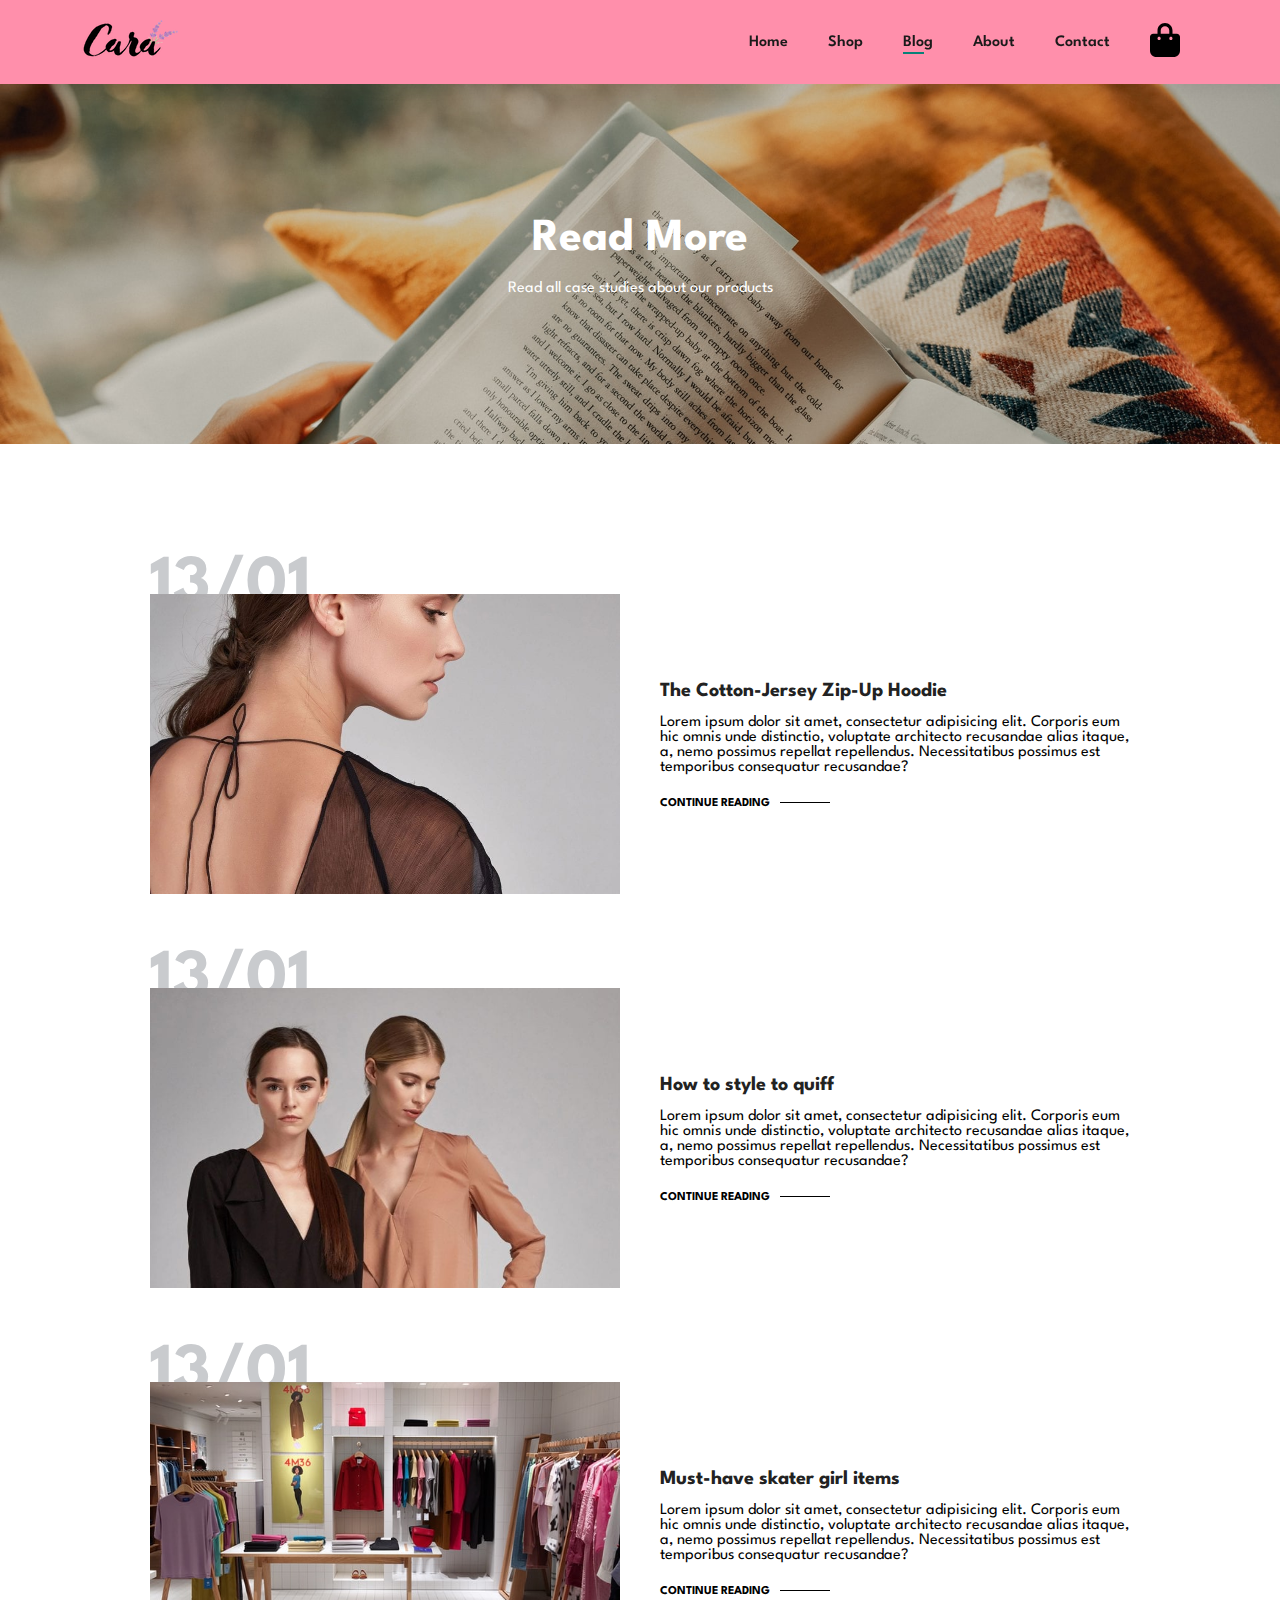
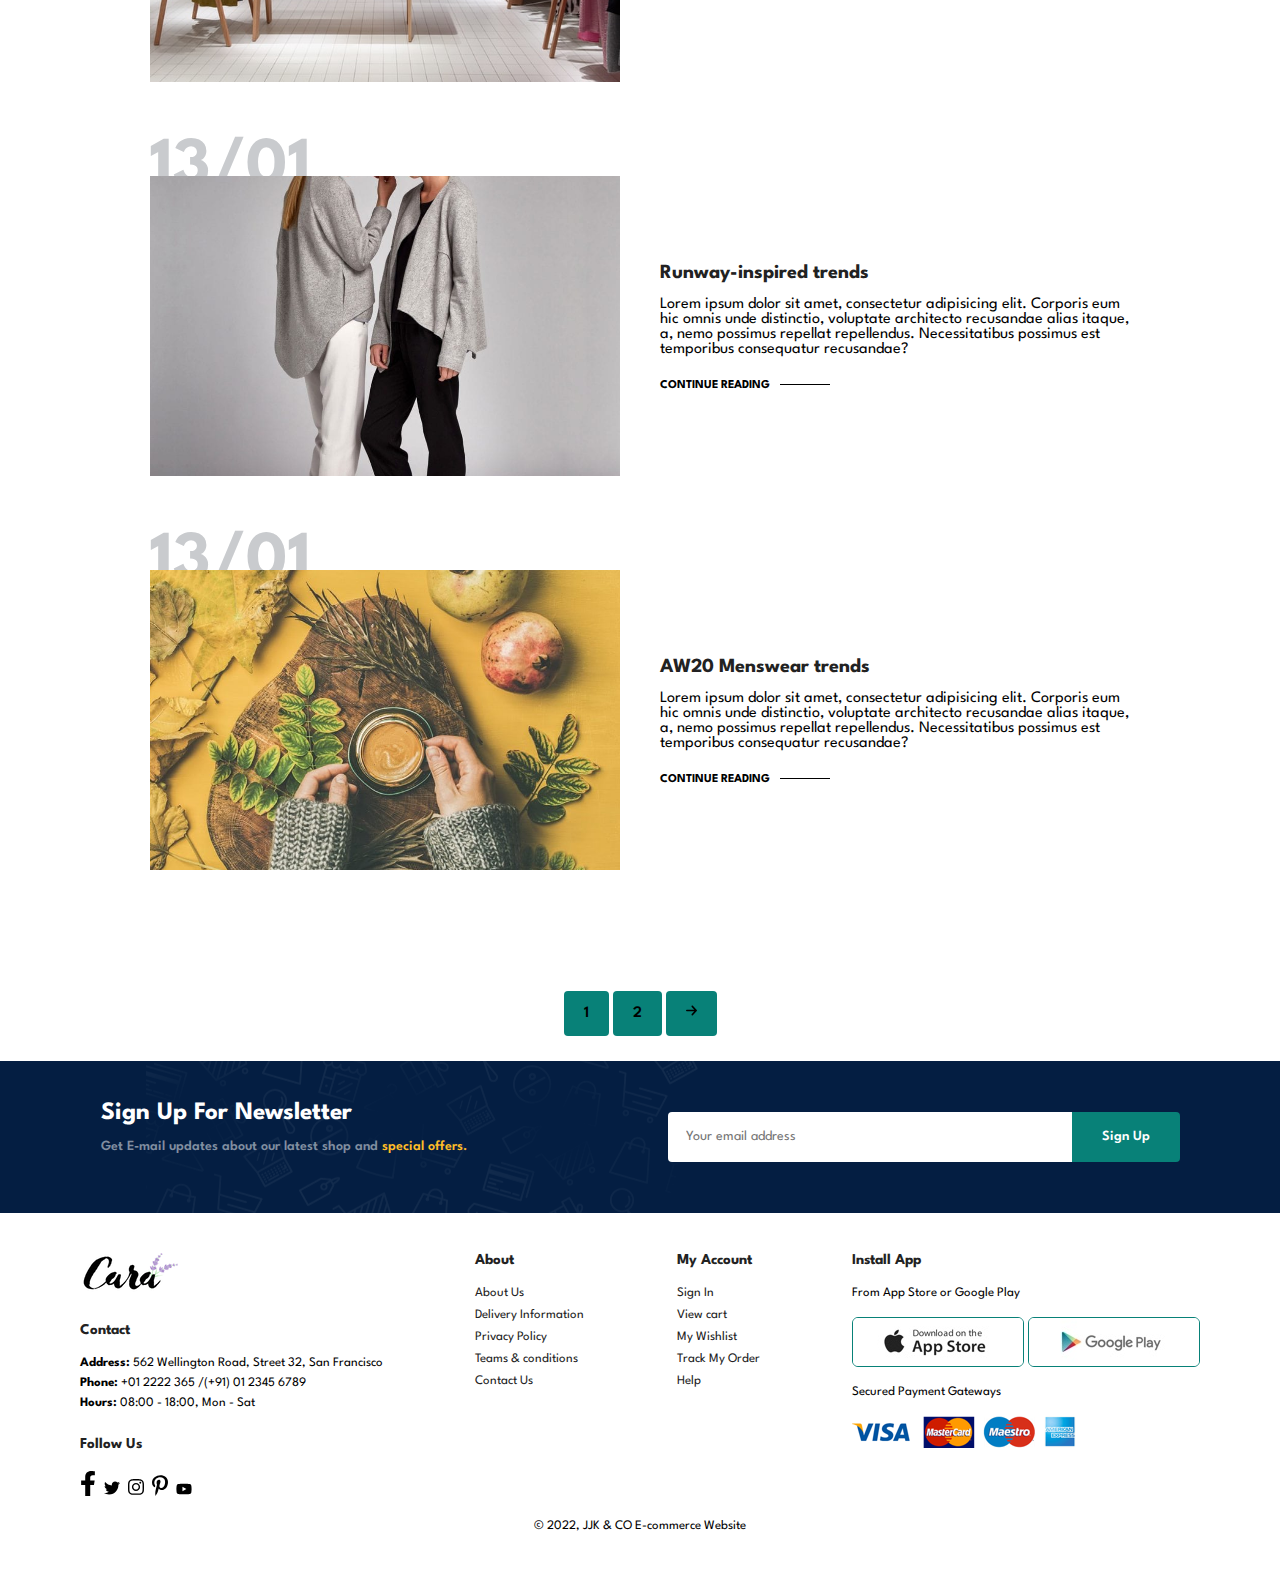
<file: blog.html>
<!DOCTYPE html>
<html lang="en">
  <head>
    <meta charset="UTF-8" />
    <meta http-equiv="X-UA-Compatible" content="IE=edge" />
    <meta name="viewport" content="width=device-width, initial-scale=1.0" />
    <title>Blog</title>
    <link
      rel="stylesheet"
      href="https://use.fontawesome.com/releases/v5.15.4/css/all.css"
    />
    <link rel="stylesheet" href="/style.css" />
    <script src="/app.js" defer></script>
  </head>
  <body>
    <section id="header">
      <a href="/index.html">
        <img class="logo" src="/img/logo.png" alt="" />
      </a>
      <div>
        <ul id="navbar">
          <li><a href="/index.html">Home</a></li>
          <li><a href="/shop.html">Shop</a></li>
          <li><a class="active" href="/blog.html">Blog</a></li>
          <li><a href="/about.html">About</a></li>
          <li><a href="/contact.html">Contact</a></li>
          <li id="lg-bag"
            ><a href="/cart.html">
              <img
                class="paner-icon"
                src="/bag-shopping-solid.svg"
                alt=""
              /> </a
          ></li>
          <a href="#" id="close">
            <img src="/xmark-solid.svg" alt="" />
          </a>
        </ul>
      </div>

      <div id="mobile">
        <a href="/cart.html">
          <img class="paner-icon" src="/bag-shopping-solid.svg" alt=""
        /></a>
        <img id="bar" src="/bars-solid.svg" alt="" />
      </div>
    </section>

    <section id="page-header" class="blog-header">
      <h2>Read More</h2>
      <p>Read all case studies about our products</p>
    </section>

    <section id="blog">
      <div class="blog-box">
        <div class="blog-img">
          <img src="/img/blog/b1.jpg" alt="" />
        </div>
        <div class="blog-details">
          <h4>The Cotton-Jersey Zip-Up Hoodie</h4>
          <p
            >Lorem ipsum dolor sit amet, consectetur adipisicing elit. Corporis
            eum hic omnis unde distinctio, voluptate architecto recusandae alias
            itaque, a, nemo possimus repellat repellendus. Necessitatibus
            possimus est temporibus consequatur recusandae?</p
          >
          <a href="#">CONTINUE READING</a>
        </div>
        <h1>13/01</h1>
      </div>
      <div class="blog-box">
        <div class="blog-img">
          <img src="/img/blog/b2.jpg" alt="" />
        </div>
        <div class="blog-details">
          <h4>How to style to quiff</h4>
          <p
            >Lorem ipsum dolor sit amet, consectetur adipisicing elit. Corporis
            eum hic omnis unde distinctio, voluptate architecto recusandae alias
            itaque, a, nemo possimus repellat repellendus. Necessitatibus
            possimus est temporibus consequatur recusandae?</p
          >
          <a href="#">CONTINUE READING</a>
        </div>
        <h1>13/01</h1>
      </div>
      <div class="blog-box">
        <div class="blog-img">
          <img src="/img/blog/b3.jpg" alt="" />
        </div>
        <div class="blog-details">
          <h4>Must-have skater girl items</h4>
          <p
            >Lorem ipsum dolor sit amet, consectetur adipisicing elit. Corporis
            eum hic omnis unde distinctio, voluptate architecto recusandae alias
            itaque, a, nemo possimus repellat repellendus. Necessitatibus
            possimus est temporibus consequatur recusandae?</p
          >
          <a href="#">CONTINUE READING</a>
        </div>
        <h1>13/01</h1>
      </div>
      <div class="blog-box">
        <div class="blog-img">
          <img src="/img/blog/b4.jpg" alt="" />
        </div>
        <div class="blog-details">
          <h4>Runway-inspired trends</h4>
          <p
            >Lorem ipsum dolor sit amet, consectetur adipisicing elit. Corporis
            eum hic omnis unde distinctio, voluptate architecto recusandae alias
            itaque, a, nemo possimus repellat repellendus. Necessitatibus
            possimus est temporibus consequatur recusandae?</p
          >
          <a href="#">CONTINUE READING</a>
        </div>
        <h1>13/01</h1>
      </div>
      <div class="blog-box">
        <div class="blog-img">
          <img src="/img/blog/b6.jpg" alt="" />
        </div>
        <div class="blog-details">
          <h4>AW20 Menswear trends</h4>
          <p
            >Lorem ipsum dolor sit amet, consectetur adipisicing elit. Corporis
            eum hic omnis unde distinctio, voluptate architecto recusandae alias
            itaque, a, nemo possimus repellat repellendus. Necessitatibus
            possimus est temporibus consequatur recusandae?</p
          >
          <a href="#">CONTINUE READING</a>
        </div>
        <h1>13/01</h1>
      </div>
    </section>

    <section id="pagination" class="section-p1">
      <a href="#">1</a>
      <a href="#">2</a>
      <a href="#"><img class="arrow" src="/arrow-right-solid.svg" alt="" /></a>
    </section>

    <section id="newsletter" class="section-p1 section-m1">
      <div class="newstext">
        <h4>Sign Up For Newsletter</h4>
        <p
          >Get E-mail updates about our latest shop and
          <span>special offers.</span></p
        >
      </div>
      <div class="form">
        <input type="text" placeholder="Your email address" />
        <button class="normal">Sign Up</button>
      </div>
    </section>

    <footer class="section-p1">
      <div class="col">
        <img class="logo" src="/img/logo.png" alt="" />
        <h4>Contact</h4>
        <p
          ><strong>Address:</strong> 562 Wellington Road, Street 32, San
          Francisco</p
        >
        <p><strong>Phone:</strong> +01 2222 365 /(+91) 01 2345 6789</p>
        <p><strong>Hours:</strong> 08:00 - 18:00, Mon - Sat</p>
        <div class="follow">
          <h4>Follow Us</h4>
          <div class="icon">
            <img src="/facebook-f.svg" alt="" />
            <img src="/twitter.svg" alt="" />
            <img src="/instagram.svg" alt="" />
            <img src="/pinterest-p.svg" alt="" />
            <img src="/youtube.svg" alt="" />
          </div>
        </div>
      </div>
      <div class="col">
        <h4>About</h4>
        <a href="#">About Us</a>
        <a href="#">Delivery Information</a>
        <a href="#">Privacy Policy</a>
        <a href="#">Teams & conditions</a>
        <a href="#">Contact Us</a>
      </div>

      <div class="col">
        <h4>My Account</h4>
        <a href="#">Sign In</a>
        <a href="#">View cart</a>
        <a href="#">My Wishlist</a>
        <a href="#">Track My Order</a>
        <a href="#">Help</a>
      </div>

      <div class="col install">
        <h4>Install App</h4>
        <p>From App Store or Google Play</p>
        <div class="row">
          <img src="/img/pay/app.jpg" alt="" />
          <img src="/img/pay/play.jpg" alt="" />
        </div>
        <p>Secured Payment Gateways</p>
        <img src="/img/pay/pay.png" alt="" />
      </div>

      <div class="copyright">
        <p>&copy 2022, JJK & CO E-commerce Website</p>
      </div>
    </footer>
  </body>
</html>
</file>
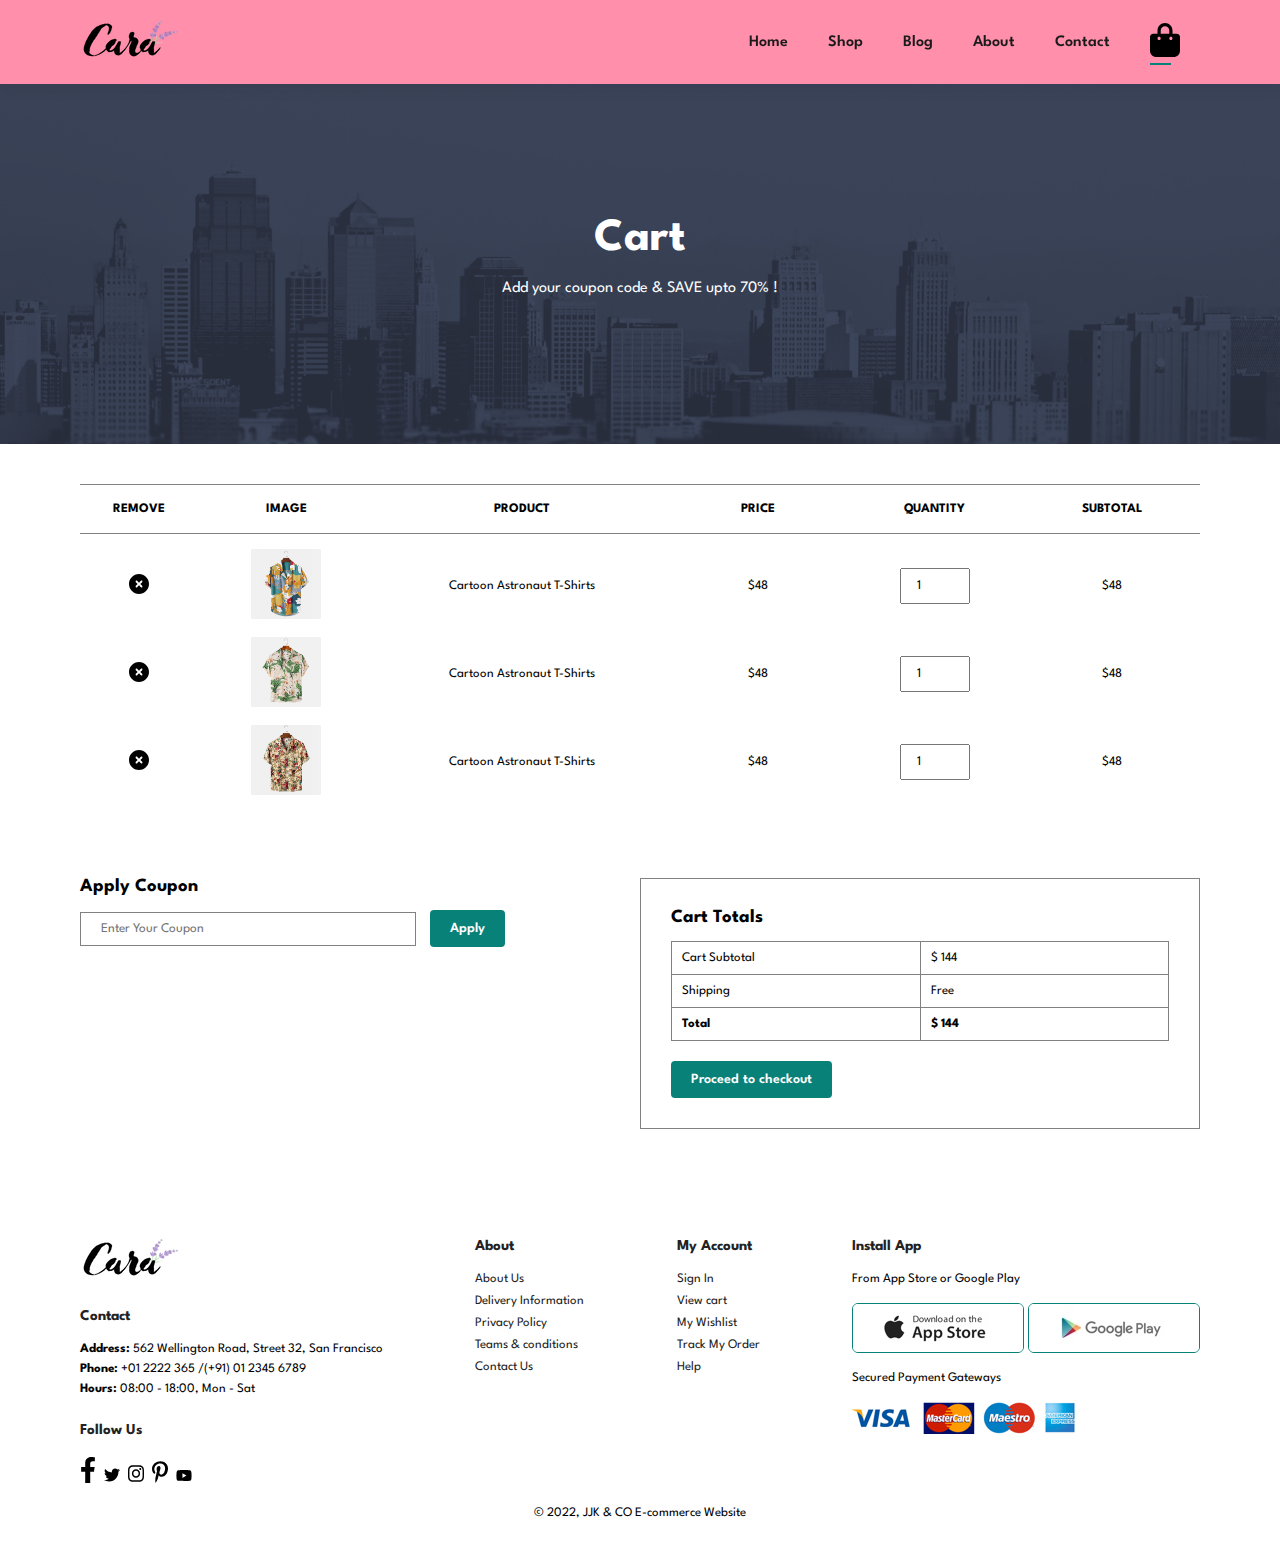
<file: cart.html>
<!DOCTYPE html>
<html lang="en">
  <head>
    <meta charset="UTF-8" />
    <meta http-equiv="X-UA-Compatible" content="IE=edge" />
    <meta name="viewport" content="width=device-width, initial-scale=1.0" />
    <title>Cart</title>
    <link
      rel="stylesheet"
      href="https://use.fontawesome.com/releases/v5.15.4/css/all.css"
    />
    <link rel="stylesheet" href="/style.css" />
    <script src="/app.js" defer></script>
  </head>
  <body>
    <section id="header">
      <a href="/index.html">
        <img class="logo" src="/img/logo.png" alt="" />
      </a>
      <div>
        <ul id="navbar">
          <li><a href="/index.html">Home</a></li>
          <li><a href="/shop.html">Shop</a></li>
          <li><a href="/blog.html">Blog</a></li>
          <li><a href="/about.html">About</a></li>
          <li><a href="/contact.html">Contact</a></li>
          <li id="lg-bag"
            ><a class="active" href="/cart.html">
              <img
                class="paner-icon"
                src="/bag-shopping-solid.svg"
                alt=""
              /> </a
          ></li>
          <a href="#" id="close">
            <img src="/xmark-solid.svg" alt="" />
          </a>
        </ul>
      </div>

      <div id="mobile">
        <a href="/cart.html">
          <img class="paner-icon" src="/bag-shopping-solid.svg" alt=""
        /></a>
        <img id="bar" src="/bars-solid.svg" alt="" />
      </div>
    </section>

    <section id="page-header" class="about-header">
      <h2>Cart</h2>
      <p>Add your coupon code & SAVE upto 70% !</p>
    </section>

    <section id="cart" class="section-p1">
      <table width="100%">
        <thead>
          <tr>
            <td>Remove</td>
            <td>Image</td>
            <td>Product</td>
            <td>Price</td>
            <td>Quantity</td>
            <td>Subtotal</td>
          </tr>
        </thead>
        <tbody>
          <tr>
            <td
              ><a class="delet" href=""
                ><img src="/circle-xmark-solid.svg" alt="" /></a
            ></td>
            <td><img src="/img/products/f1.jpg" alt="" /></td>
            <td>Cartoon Astronaut T-Shirts</td>
            <td>$48</td>
            <td><input type="number" value="1" /></td>
            <td>$48</td>
          </tr>
          <tr>
            <td
              ><a class="delet" href=""
                ><img src="/circle-xmark-solid.svg" alt="" /></a
            ></td>
            <td><img src="/img/products/f2.jpg" alt="" /></td>
            <td>Cartoon Astronaut T-Shirts</td>
            <td>$48</td>
            <td><input type="number" value="1" /></td>
            <td>$48</td>
          </tr>
          <tr>
            <td
              ><a class="delet" href=""
                ><img src="/circle-xmark-solid.svg" alt="" /></a
            ></td>
            <td><img src="/img/products/f3.jpg" alt="" /></td>
            <td>Cartoon Astronaut T-Shirts</td>
            <td>$48</td>
            <td><input type="number" value="1" /></td>
            <td>$48</td>
          </tr>
        </tbody>
      </table>
    </section>

    <section id="cart-add" class="section-p1">
      <div id="coupon">
        <h3>Apply Coupon</h3>
        <div>
          <input type="text" placeholder="Enter Your Coupon" />
          <button class="normal">Apply</button>
        </div>
      </div>

      <div id="subtotal">
        <h3>Cart Totals</h3>
        <table>
          <tr>
            <td>Cart Subtotal</td>
            <td>$ 144</td>
          </tr>
          <tr>
            <td>Shipping</td>
            <td>Free</td>
          </tr>
          <tr>
            <td><strong>Total</strong></td>
            <td><strong>$ 144</strong></td>
          </tr>
        </table>
        <button class="normal">Proceed to checkout</button>
      </div>
    </section>

    <footer class="section-p1">
      <div class="col">
        <img class="logo" src="/img/logo.png" alt="" />
        <h4>Contact</h4>
        <p
          ><strong>Address:</strong> 562 Wellington Road, Street 32, San
          Francisco</p
        >
        <p><strong>Phone:</strong> +01 2222 365 /(+91) 01 2345 6789</p>
        <p><strong>Hours:</strong> 08:00 - 18:00, Mon - Sat</p>
        <div class="follow">
          <h4>Follow Us</h4>
          <div class="icon">
            <img src="/facebook-f.svg" alt="" />
            <img src="/twitter.svg" alt="" />
            <img src="/instagram.svg" alt="" />
            <img src="/pinterest-p.svg" alt="" />
            <img src="/youtube.svg" alt="" />
          </div>
        </div>
      </div>
      <div class="col">
        <h4>About</h4>
        <a href="#">About Us</a>
        <a href="#">Delivery Information</a>
        <a href="#">Privacy Policy</a>
        <a href="#">Teams & conditions</a>
        <a href="#">Contact Us</a>
      </div>

      <div class="col">
        <h4>My Account</h4>
        <a href="#">Sign In</a>
        <a href="#">View cart</a>
        <a href="#">My Wishlist</a>
        <a href="#">Track My Order</a>
        <a href="#">Help</a>
      </div>

      <div class="col install">
        <h4>Install App</h4>
        <p>From App Store or Google Play</p>
        <div class="row">
          <img src="/img/pay/app.jpg" alt="" />
          <img src="/img/pay/play.jpg" alt="" />
        </div>
        <p>Secured Payment Gateways</p>
        <img src="/img/pay/pay.png" alt="" />
      </div>

      <div class="copyright">
        <p>&copy 2022, JJK & CO E-commerce Website</p>
      </div>
    </footer>
  </body>
</html>
</file>
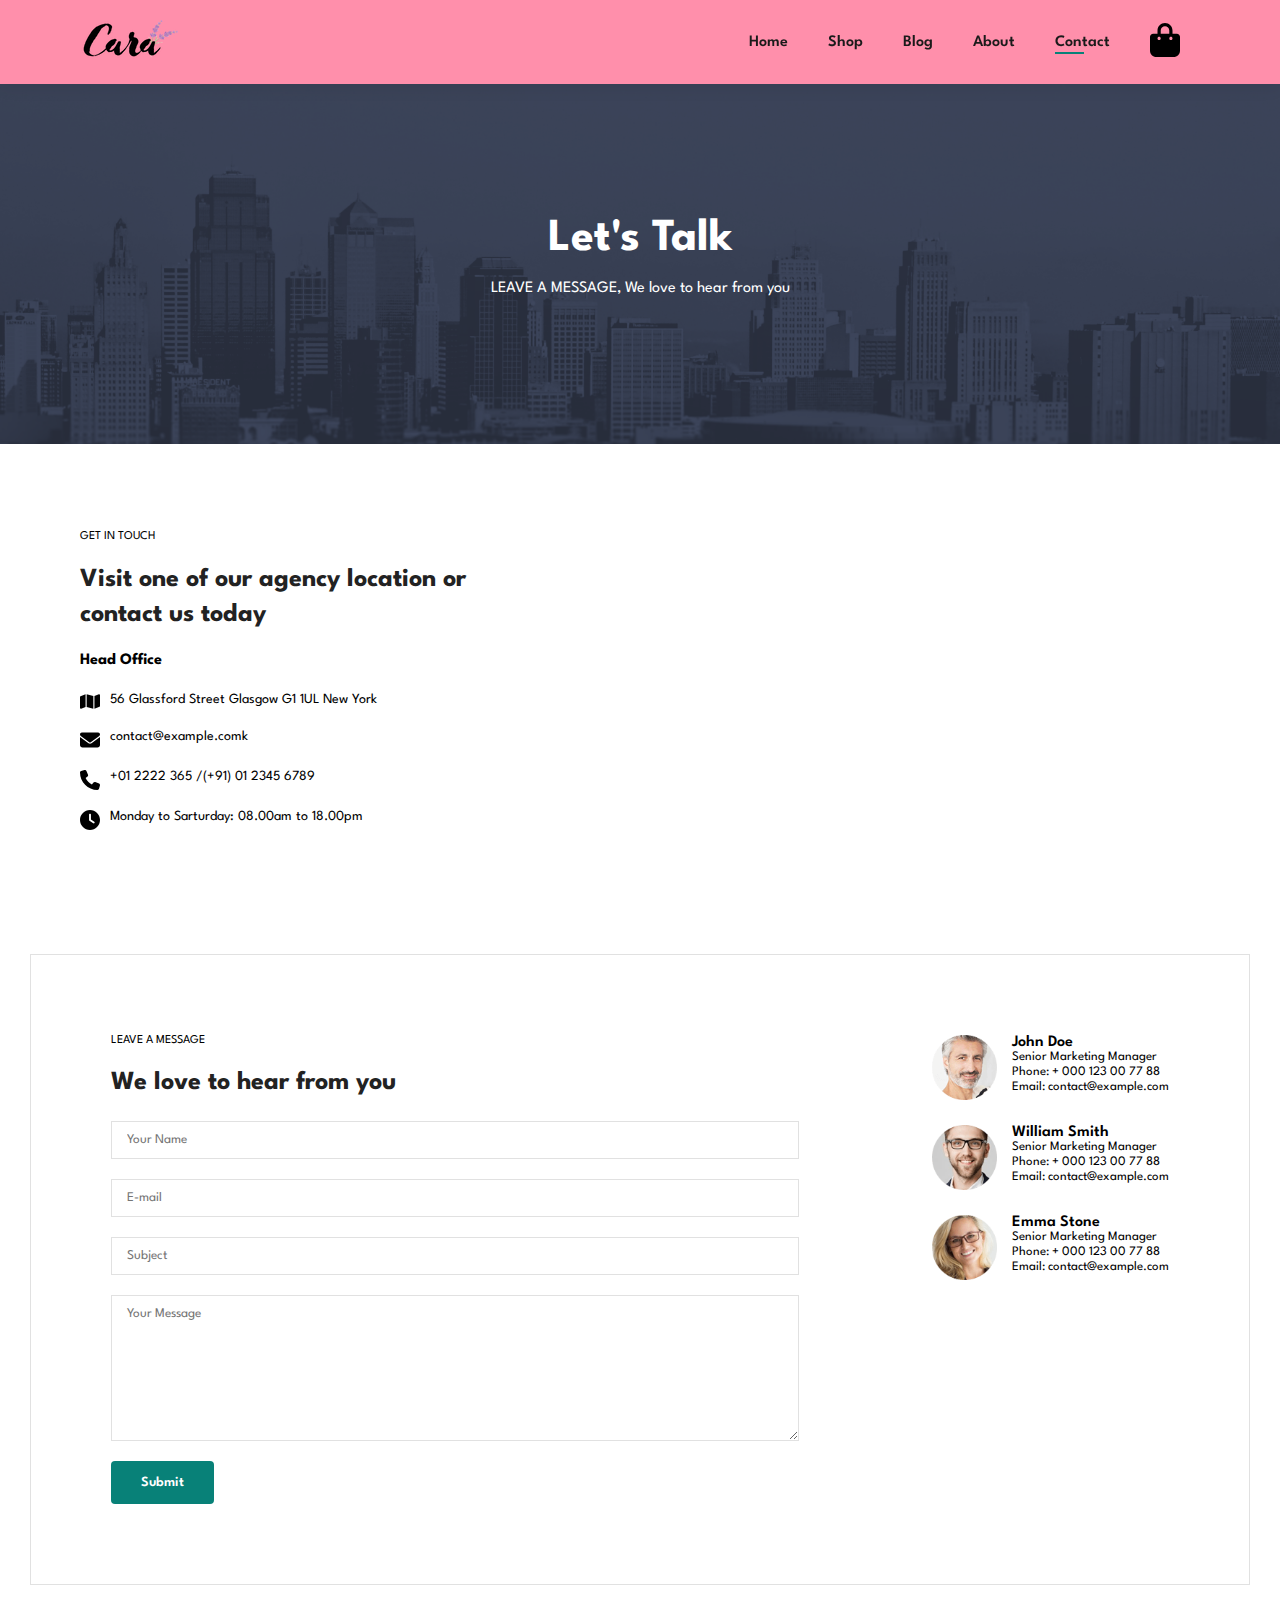
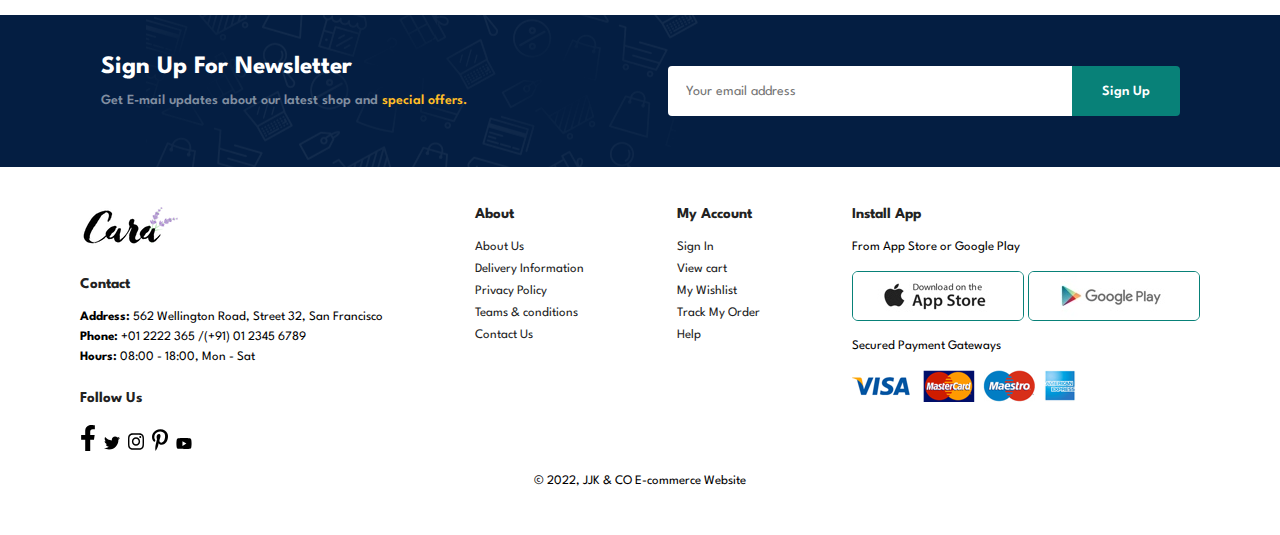
<file: contact.html>
<!DOCTYPE html>
<html lang="en">
  <head>
    <meta charset="UTF-8" />
    <meta http-equiv="X-UA-Compatible" content="IE=edge" />
    <meta name="viewport" content="width=device-width, initial-scale=1.0" />
    <title>Contact Us</title>
    <link
      rel="stylesheet"
      href="https://use.fontawesome.com/releases/v5.15.4/css/all.css"
    />
    <link rel="stylesheet" href="/style.css" />
    <script src="/app.js" defer></script>
  </head>
  <body>
    <section id="header">
      <a href="/index.html">
        <img class="logo" src="/img/logo.png" alt="" />
      </a>
      <div>
        <ul id="navbar">
          <li><a href="/index.html">Home</a></li>
          <li><a href="/shop.html">Shop</a></li>
          <li><a href="/blog.html">Blog</a></li>
          <li><a href="/about.html">About</a></li>
          <li><a class="active" href="/contact.html">Contact</a></li>
          <li id="lg-bag"
            ><a href="/cart.html">
              <img
                class="paner-icon"
                src="/bag-shopping-solid.svg"
                alt=""
              /> </a
          ></li>
          <a href="#" id="close">
            <img src="/xmark-solid.svg" alt="" />
          </a>
        </ul>
      </div>

      <div id="mobile">
        <a href="/cart.html">
          <img class="paner-icon" src="/bag-shopping-solid.svg" alt=""
        /></a>
        <img id="bar" src="/bars-solid.svg" alt="" />
      </div>
    </section>

    <section id="page-header" class="about-header">
      <h2>Let's Talk</h2>
      <p>LEAVE A MESSAGE, We love to hear from you</p>
    </section>

    <section id="contact-details" class="section-p1">
      <div class="details">
        <span>GET IN TOUCH</span>
        <h2>Visit one of our agency location or contact us today</h2>
        <h3>Head Office</h3>
        <div>
          <li>
            <img class="size" src="/map-solid.svg" alt="" />
            <p>56 Glassford Street Glasgow G1 1UL New York</p>
          </li>
          <li>
            <img class="size" src="/envelope-solid.svg" alt="" />
            <p>contact@example.comk</p>
          </li>
          <li>
            <img class="size" src="/phone-solid.svg" alt="" />
            <p>+01 2222 365 /(+91) 01 2345 6789</p>
          </li>
          <li>
            <img class="size" src="/clock-solid.svg" alt="" />
            <p>Monday to Sarturday: 08.00am to 18.00pm</p>
          </li>
        </div>
      </div>

      <div class="map">
        <iframe
          src="https://www.google.com/maps/embed?pb=!1m18!1m12!1m3!1d40081.137607956574!2d-122.47871741452762!3d37.7151748150093!2m3!1f0!2f0!3f0!3m2!1i1024!2i768!4f13.1!3m3!1m2!1s0x808f7db005c0e281%3A0xa57a7c9f946a45d3!2sUniversit%C3%A9%20d&#39;%C3%89tat%20de%20San%20Francisco!5e0!3m2!1sfr!2sci!4v1670321242763!5m2!1sfr!2sci"
          width="600"
          height="450"
          style="border: 0"
          allowfullscreen=""
          loading="lazy"
          referrerpolicy="no-referrer-when-downgrade"
        ></iframe>
      </div>
    </section>

    <section id="form-details">
      <form action="">
        <span>LEAVE A MESSAGE</span>
        <h2>We love to hear from you</h2>
        <input type="text" placeholder="Your Name">
        <input type="text" placeholder="E-mail">
        <input type="text" placeholder="Subject">
        <textarea name="" id="" cols="30" rows="10" placeholder="Your Message"></textarea>
        <button class="normal">Submit</button>
      </form>

      <div class="people">
        <div>
          <img src="/img/people/1.png" alt="">
          <p><span>John Doe</span> Senior Marketing Manager <br> Phone: + 000 123 00 77 88 <br>Email: contact@example.com</p>
        </div>
        <div>
          <img src="/img/people/2.png" alt="">
          <p><span>William Smith</span> Senior Marketing Manager <br> Phone: + 000 123 00 77 88 <br>Email: contact@example.com</p>
        </div>
        <div>
          <img src="/img/people/3.png" alt="">
          <p><span>Emma Stone</span> Senior Marketing Manager <br> Phone: + 000 123 00 77 88 <br>Email: contact@example.com</p>
        </div>
      </div>
    </section>

    <section id="newsletter" class="section-p1 section-m1">
      <div class="newstext">
        <h4>Sign Up For Newsletter</h4>
        <p
          >Get E-mail updates about our latest shop and
          <span>special offers.</span></p
        >
      </div>
      <div class="form">
        <input type="text" placeholder="Your email address" />
        <button class="normal">Sign Up</button>
      </div>
    </section>

    <footer class="section-p1">
      <div class="col">
        <img class="logo" src="/img/logo.png" alt="" />
        <h4>Contact</h4>
        <p
          ><strong>Address:</strong> 562 Wellington Road, Street 32, San
          Francisco</p
        >
        <p><strong>Phone:</strong> +01 2222 365 /(+91) 01 2345 6789</p>
        <p><strong>Hours:</strong> 08:00 - 18:00, Mon - Sat</p>
        <div class="follow">
          <h4>Follow Us</h4>
          <div class="icon">
            <img src="/facebook-f.svg" alt="" />
            <img src="/twitter.svg" alt="" />
            <img src="/instagram.svg" alt="" />
            <img src="/pinterest-p.svg" alt="" />
            <img src="/youtube.svg" alt="" />
          </div>
        </div>
      </div>
      <div class="col">
        <h4>About</h4>
        <a href="#">About Us</a>
        <a href="#">Delivery Information</a>
        <a href="#">Privacy Policy</a>
        <a href="#">Teams & conditions</a>
        <a href="#">Contact Us</a>
      </div>

      <div class="col">
        <h4>My Account</h4>
        <a href="#">Sign In</a>
        <a href="#">View cart</a>
        <a href="#">My Wishlist</a>
        <a href="#">Track My Order</a>
        <a href="#">Help</a>
      </div>

      <div class="col install">
        <h4>Install App</h4>
        <p>From App Store or Google Play</p>
        <div class="row">
          <img src="/img/pay/app.jpg" alt="" />
          <img src="/img/pay/play.jpg" alt="" />
        </div>
        <p>Secured Payment Gateways</p>
        <img src="/img/pay/pay.png" alt="" />
      </div>

      <div class="copyright">
        <p>&copy 2022, JJK & CO E-commerce Website</p>
      </div>
    </footer>
  </body>
</html>
</file>
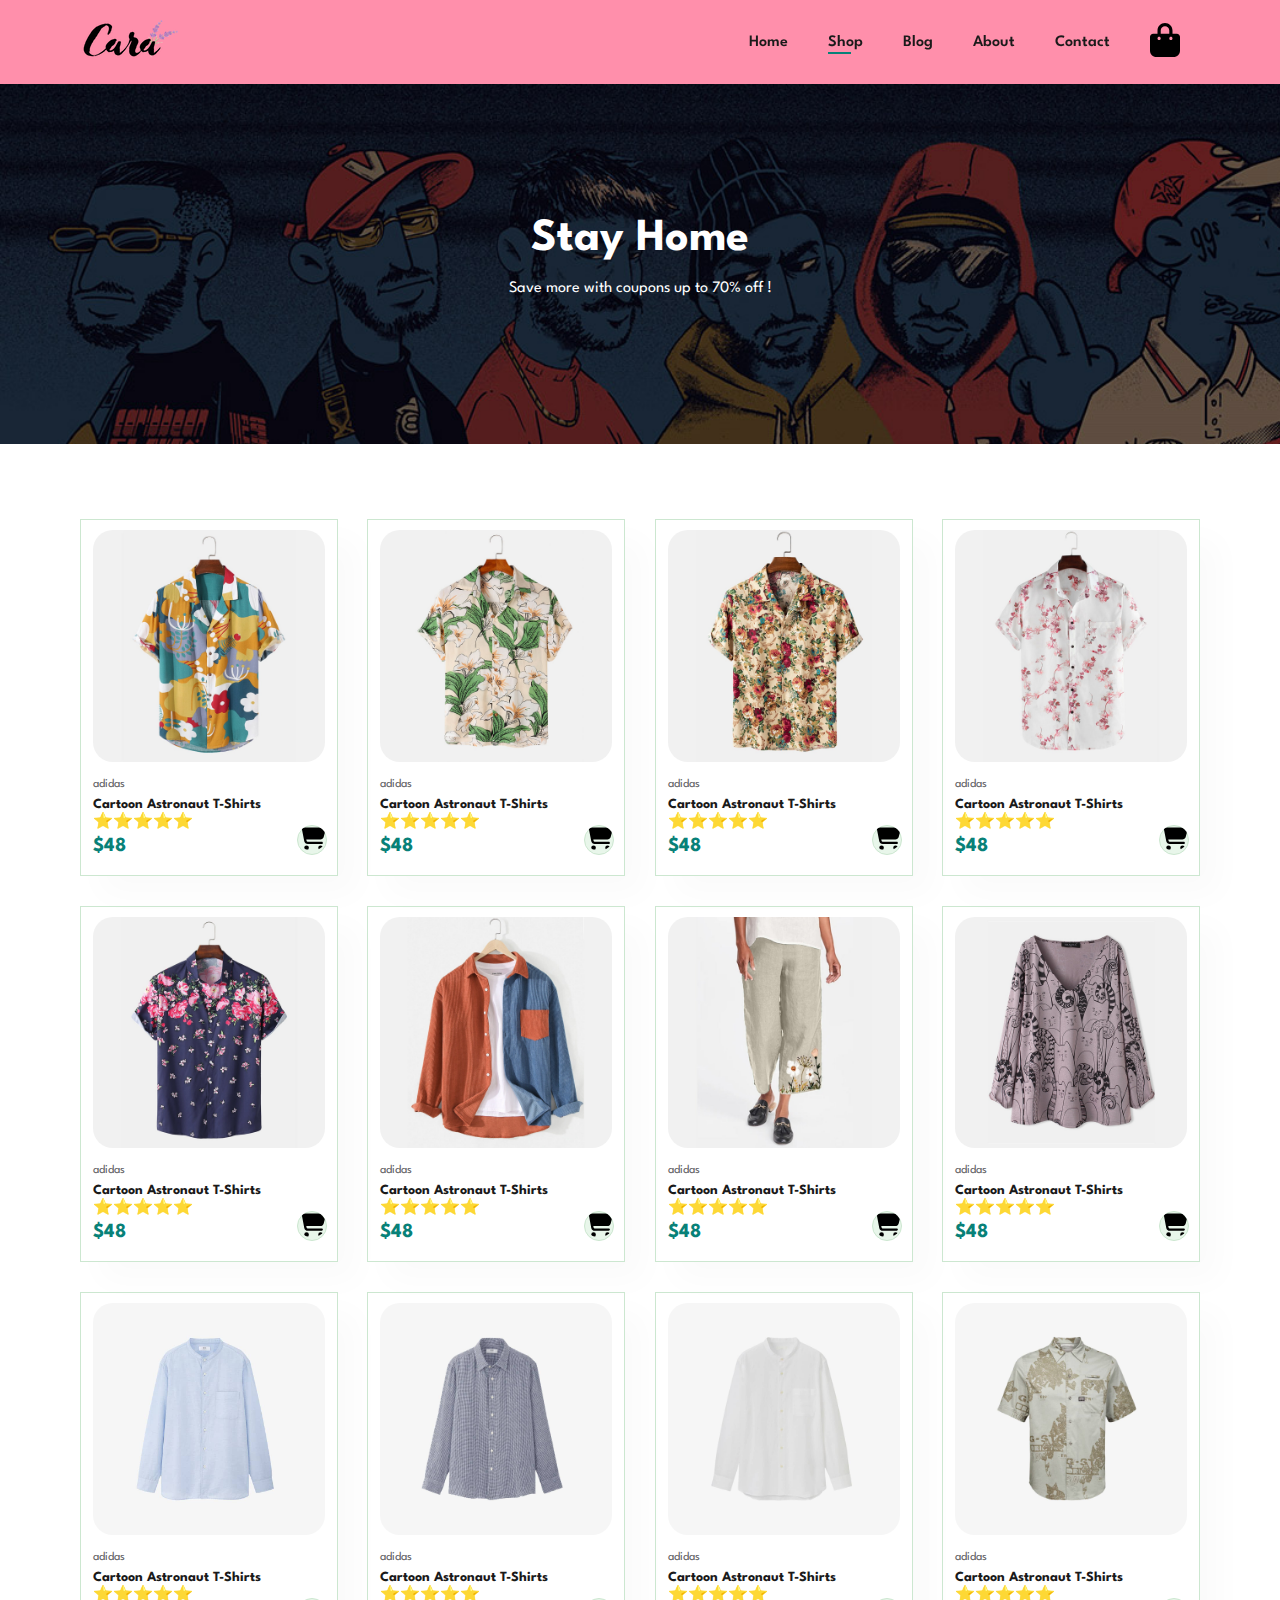
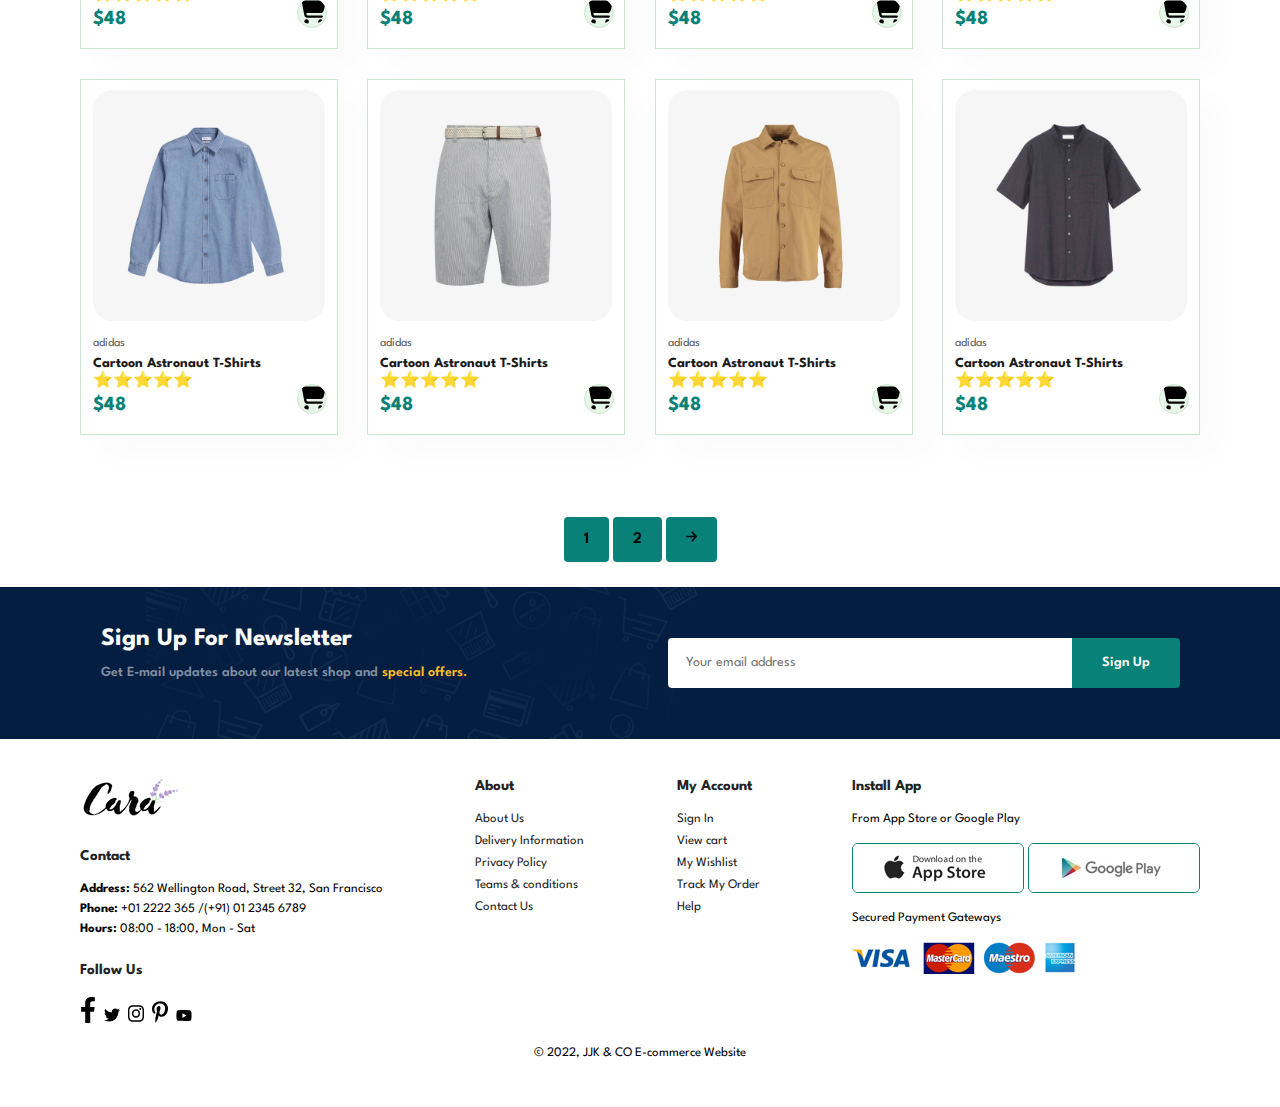
<file: shop.html>
<!DOCTYPE html>
<html lang="en">
  <head>
    <meta charset="UTF-8" />
    <meta http-equiv="X-UA-Compatible" content="IE=edge" />
    <meta name="viewport" content="width=device-width, initial-scale=1.0" />
    <title>Shop</title>
    <link
      rel="stylesheet"
      href="https://use.fontawesome.com/releases/v5.15.4/css/all.css"
    />
    <link rel="stylesheet" href="/style.css" />
    <script src="/app.js" defer></script>
  </head>
  <body>
    <section id="header">
      <a href="/index.html">
        <img class="logo" src="/img/logo.png" alt="" />
      </a>
      <div>
        <ul id="navbar">
          <li><a href="/index.html">Home</a></li>
          <li><a class="active" href="/shop.html">Shop</a></li>
          <li><a href="/blog.html">Blog</a></li>
          <li><a href="/about.html">About</a></li>
          <li><a href="/contact.html">Contact</a></li>
          <li id="lg-bag"
            ><a href="/cart.html">
              <img
                class="paner-icon"
                src="/bag-shopping-solid.svg"
                alt=""
              /> </a
          ></li>
          <a href="#" id="close">
            <img src="/xmark-solid.svg" alt="" />
          </a>
        </ul>
      </div>

      <div id="mobile">
        <a href="/cart.html">
          <img class="paner-icon" src="/bag-shopping-solid.svg" alt=""
        /></a>
        <img id="bar" src="/bars-solid.svg" alt="" />
      </div>
    </section>

    <section id="page-header">
      <h2>Stay Home</h2>
      <p>Save more with coupons up to 70% off !</p>
    </section>

    <section id="product1" class="section-p1">
      <div class="pro-container">
        <div class="pro" onclick="window.location.href=`/sproduct.html`;">
          <img src="/img/products/f1.jpg" alt="" />
          <div class="des">
            <span>adidas</span>
            <h5>Cartoon Astronaut T-Shirts</h5>
            <div class="star"> ⭐⭐⭐⭐⭐ </div>
            <h4>$48</h4>
          </div>
          <div class="paner">
            <img src="/cart-shopping-solid.svg" alt="" />
          </div>
        </div>
        <div class="pro">
          <img src="/img/products/f2.jpg" alt="" />
          <div class="des">
            <span>adidas</span>
            <h5>Cartoon Astronaut T-Shirts</h5>
            <div class="star"> ⭐⭐⭐⭐⭐ </div>
            <h4>$48</h4>
          </div>
          <div class="paner">
            <img src="/cart-shopping-solid.svg" alt="" />
          </div>
        </div>
        <div class="pro">
          <img src="/img/products/f3.jpg" alt="" />
          <div class="des">
            <span>adidas</span>
            <h5>Cartoon Astronaut T-Shirts</h5>
            <div class="star"> ⭐⭐⭐⭐⭐ </div>
            <h4>$48</h4>
          </div>
          <div class="paner">
            <img src="/cart-shopping-solid.svg" alt="" />
          </div>
        </div>
        <div class="pro">
          <img src="/img/products/f4.jpg" alt="" />
          <div class="des">
            <span>adidas</span>
            <h5>Cartoon Astronaut T-Shirts</h5>
            <div class="star"> ⭐⭐⭐⭐⭐ </div>
            <h4>$48</h4>
          </div>
          <div class="paner">
            <img src="/cart-shopping-solid.svg" alt="" />
          </div>
        </div>
        <div class="pro">
          <img src="/img/products/f5.jpg" alt="" />
          <div class="des">
            <span>adidas</span>
            <h5>Cartoon Astronaut T-Shirts</h5>
            <div class="star"> ⭐⭐⭐⭐⭐ </div>
            <h4>$48</h4>
          </div>
          <div class="paner">
            <img src="/cart-shopping-solid.svg" alt="" />
          </div>
        </div>
        <div class="pro">
          <img src="/img/products/f6.jpg" alt="" />
          <div class="des">
            <span>adidas</span>
            <h5>Cartoon Astronaut T-Shirts</h5>
            <div class="star"> ⭐⭐⭐⭐⭐ </div>
            <h4>$48</h4>
          </div>
          <div class="paner">
            <img src="/cart-shopping-solid.svg" alt="" />
          </div>
        </div>
        <div class="pro">
          <img src="/img/products/f7.jpg" alt="" />
          <div class="des">
            <span>adidas</span>
            <h5>Cartoon Astronaut T-Shirts</h5>
            <div class="star"> ⭐⭐⭐⭐⭐ </div>
            <h4>$48</h4>
          </div>
          <div class="paner">
            <img src="/cart-shopping-solid.svg" alt="" />
          </div>
        </div>
        <div class="pro">
          <img src="/img/products/f8.jpg" alt="" />
          <div class="des">
            <span>adidas</span>
            <h5>Cartoon Astronaut T-Shirts</h5>
            <div class="star"> ⭐⭐⭐⭐⭐ </div>
            <h4>$48</h4>
          </div>
          <div class="paner">
            <img src="/cart-shopping-solid.svg" alt="" />
          </div>
        </div>

        <div class="pro">
          <img src="/img/products/n1.jpg" alt="" />
          <div class="des">
            <span>adidas</span>
            <h5>Cartoon Astronaut T-Shirts</h5>
            <div class="star"> ⭐⭐⭐⭐⭐ </div>
            <h4>$48</h4>
          </div>
          <div class="paner">
            <img src="/cart-shopping-solid.svg" alt="" />
          </div>
        </div>
        <div class="pro">
          <img src="/img/products/n2.jpg" alt="" />
          <div class="des">
            <span>adidas</span>
            <h5>Cartoon Astronaut T-Shirts</h5>
            <div class="star"> ⭐⭐⭐⭐⭐ </div>
            <h4>$48</h4>
          </div>
          <div class="paner">
            <img src="/cart-shopping-solid.svg" alt="" />
          </div>
        </div>
        <div class="pro">
          <img src="/img/products/n3.jpg" alt="" />
          <div class="des">
            <span>adidas</span>
            <h5>Cartoon Astronaut T-Shirts</h5>
            <div class="star"> ⭐⭐⭐⭐⭐ </div>
            <h4>$48</h4>
          </div>
          <div class="paner">
            <img src="/cart-shopping-solid.svg" alt="" />
          </div>
        </div>
        <div class="pro">
          <img src="/img/products/n4.jpg" alt="" />
          <div class="des">
            <span>adidas</span>
            <h5>Cartoon Astronaut T-Shirts</h5>
            <div class="star"> ⭐⭐⭐⭐⭐ </div>
            <h4>$48</h4>
          </div>
          <div class="paner">
            <img src="/cart-shopping-solid.svg" alt="" />
          </div>
        </div>
        <div class="pro">
          <img src="/img/products/n5.jpg" alt="" />
          <div class="des">
            <span>adidas</span>
            <h5>Cartoon Astronaut T-Shirts</h5>
            <div class="star"> ⭐⭐⭐⭐⭐ </div>
            <h4>$48</h4>
          </div>
          <div class="paner">
            <img src="/cart-shopping-solid.svg" alt="" />
          </div>
        </div>
        <div class="pro">
          <img src="/img/products/n6.jpg" alt="" />
          <div class="des">
            <span>adidas</span>
            <h5>Cartoon Astronaut T-Shirts</h5>
            <div class="star"> ⭐⭐⭐⭐⭐ </div>
            <h4>$48</h4>
          </div>
          <div class="paner">
            <img src="/cart-shopping-solid.svg" alt="" />
          </div>
        </div>
        <div class="pro">
          <img src="/img/products/n7.jpg" alt="" />
          <div class="des">
            <span>adidas</span>
            <h5>Cartoon Astronaut T-Shirts</h5>
            <div class="star"> ⭐⭐⭐⭐⭐ </div>
            <h4>$48</h4>
          </div>
          <div class="paner">
            <img src="/cart-shopping-solid.svg" alt="" />
          </div>
        </div>
        <div class="pro">
          <img src="/img/products/n8.jpg" alt="" />
          <div class="des">
            <span>adidas</span>
            <h5>Cartoon Astronaut T-Shirts</h5>
            <div class="star"> ⭐⭐⭐⭐⭐ </div>
            <h4>$48</h4>
          </div>
          <div class="paner">
            <img src="/cart-shopping-solid.svg" alt="" />
          </div>
        </div>
      </div>
    </section>

    <section id="pagination" class="section-p1">
      <a href="#">1</a>
      <a href="#">2</a>
      <a href="#"><img class="arrow" src="/arrow-right-solid.svg" alt="" /></a>
    </section>

    <section id="newsletter" class="section-p1 section-m1">
      <div class="newstext">
        <h4>Sign Up For Newsletter</h4>
        <p
          >Get E-mail updates about our latest shop and
          <span>special offers.</span></p
        >
      </div>
      <div class="form">
        <input type="text" placeholder="Your email address" />
        <button class="normal">Sign Up</button>
      </div>
    </section>

    <footer class="section-p1">
      <div class="col">
        <img class="logo" src="/img/logo.png" alt="" />
        <h4>Contact</h4>
        <p
          ><strong>Address:</strong> 562 Wellington Road, Street 32, San
          Francisco</p
        >
        <p><strong>Phone:</strong> +01 2222 365 /(+91) 01 2345 6789</p>
        <p><strong>Hours:</strong> 08:00 - 18:00, Mon - Sat</p>
        <div class="follow">
          <h4>Follow Us</h4>
          <div class="icon">
            <img src="/facebook-f.svg" alt="" />
            <img src="/twitter.svg" alt="" />
            <img src="/instagram.svg" alt="" />
            <img src="/pinterest-p.svg" alt="" />
            <img src="/youtube.svg" alt="" />
          </div>
        </div>
      </div>
      <div class="col">
        <h4>About</h4>
        <a href="#">About Us</a>
        <a href="#">Delivery Information</a>
        <a href="#">Privacy Policy</a>
        <a href="#">Teams & conditions</a>
        <a href="#">Contact Us</a>
      </div>

      <div class="col">
        <h4>My Account</h4>
        <a href="#">Sign In</a>
        <a href="#">View cart</a>
        <a href="#">My Wishlist</a>
        <a href="#">Track My Order</a>
        <a href="#">Help</a>
      </div>

      <div class="col install">
        <h4>Install App</h4>
        <p>From App Store or Google Play</p>
        <div class="row">
          <img src="/img/pay/app.jpg" alt="" />
          <img src="/img/pay/play.jpg" alt="" />
        </div>
        <p>Secured Payment Gateways</p>
        <img src="/img/pay/pay.png" alt="" />
      </div>

      <div class="copyright">
        <p>&copy 2022, JJK & CO E-commerce Website</p>
      </div>
    </footer>
  </body>
</html>
</file>
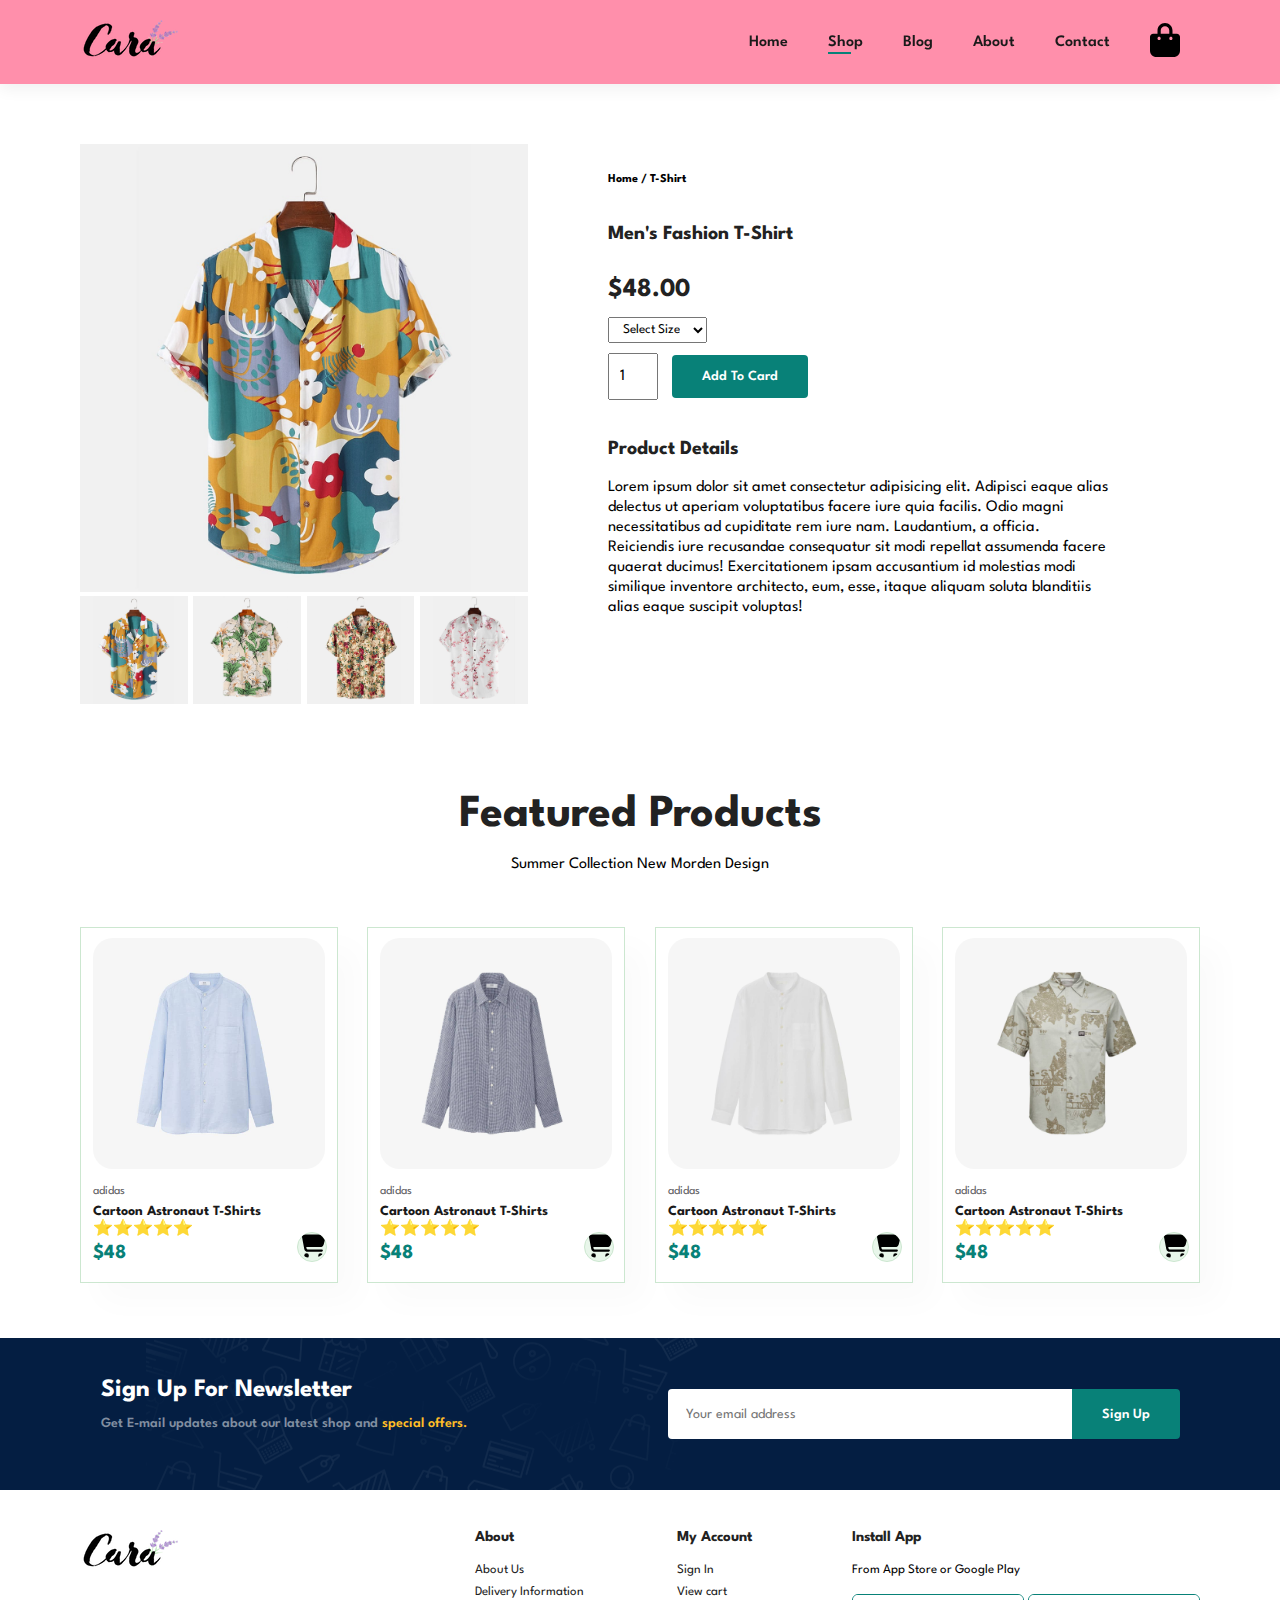
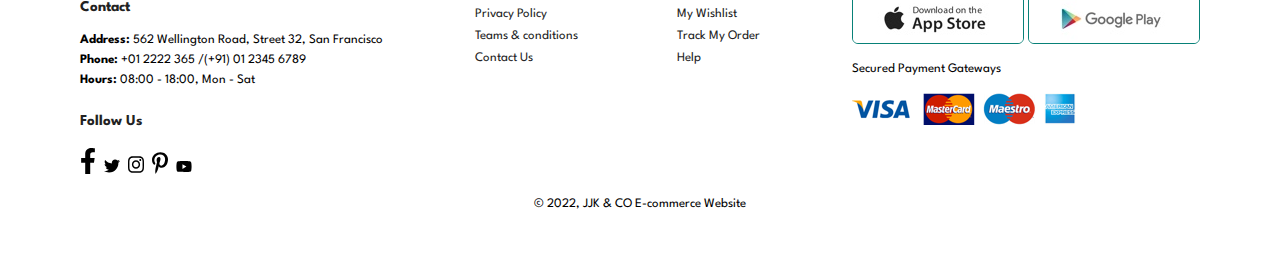
<file: sproduct.html>
<!DOCTYPE html>
<html lang="en">
  <head>
    <meta charset="UTF-8" />
    <meta http-equiv="X-UA-Compatible" content="IE=edge" />
    <meta name="viewport" content="width=device-width, initial-scale=1.0" />
    <title>Product Details</title>
    <link
      rel="stylesheet"
      href="https://use.fontawesome.com/releases/v5.15.4/css/all.css"
    />
    <link rel="stylesheet" href="/style.css" />
    <script src="/app.js" defer></script>
  </head>
  <body>
    <section id="header">
      <a href="/index.html">
        <img class="logo" src="/img/logo.png" alt="" />
      </a>
      <div>
        <ul id="navbar">
          <li><a href="/index.html">Home</a></li>
          <li><a class="active" href="/shop.html">Shop</a></li>
          <li><a href="/blog.html">Blog</a></li>
          <li><a href="/about.html">About</a></li>
          <li><a href="/contact.html">Contact</a></li>
          <li id="lg-bag"
            ><a href="/cart.html">
              <img
                class="paner-icon"
                src="/bag-shopping-solid.svg"
                alt=""
              /> </a
          ></li>
          <a href="#" id="close">
            <img src="/xmark-solid.svg" alt="" />
          </a>
        </ul>
      </div>

      <div id="mobile">
        <a href="/cart.html">
          <img class="paner-icon" src="/bag-shopping-solid.svg" alt=""
        /></a>
        <img id="bar" src="/bars-solid.svg" alt="" />
      </div>
    </section>

    <section id="prodetails" class="section-p1">
      <div class="single-pro-image">
        <img src="/img/products/f1.jpg" width="100%" id="MainImg" alt="" />
        <div class="small-img-group">
          <div class="small-img-col">
            <img
              src="/img/products/f1.jpg"
              width="100%"
              class="small-img"
              alt=""
            />
          </div>
          <div class="small-img-col">
            <img
              src="/img/products/f2.jpg"
              width="100%"
              class="small-img"
              alt=""
            />
          </div>
          <div class="small-img-col">
            <img
              src="/img/products/f3.jpg"
              width="100%"
              class="small-img"
              alt=""
            />
          </div>
          <div class="small-img-col">
            <img
              src="/img/products/f4.jpg"
              width="100%"
              class="small-img"
              alt=""
            />
          </div>
        </div>
      </div>

      <div class="single-pro-details">
        <h6>Home / T-Shirt</h6>
        <h4>Men's Fashion T-Shirt</h4>
        <h2>$48.00</h2>
        <select>
          <option>Select Size</option>
          <option>XXL</option>
          <option>XL</option>
          <option>L</option>
          <option>S</option>
          <option>M</option>
        </select>
        <input type="number" value="1" />
        <button class="normal">Add To Card</button>
        <h4>Product Details</h4>
        <span
          >Lorem ipsum dolor sit amet consectetur adipisicing elit. Adipisci
          eaque alias delectus ut aperiam voluptatibus facere iure quia facilis.
          Odio magni necessitatibus ad cupiditate rem iure nam. Laudantium, a
          officia. Reiciendis iure recusandae consequatur sit modi repellat
          assumenda facere quaerat ducimus! Exercitationem ipsam accusantium id
          molestias modi similique inventore architecto, eum, esse, itaque
          aliquam soluta blanditiis alias eaque suscipit voluptas!</span
        >
      </div>
    </section>

    <section id="product1" class="section-p1">
      <h2>Featured Products</h2>
      <p>Summer Collection New Morden Design</p>
      <div class="pro-container">
        <div class="pro">
          <img src="/img/products/n1.jpg" alt="" />
          <div class="des">
            <span>adidas</span>
            <h5>Cartoon Astronaut T-Shirts</h5>
            <div class="star"> ⭐⭐⭐⭐⭐ </div>
            <h4>$48</h4>
          </div>
          <div class="paner">
            <img src="/cart-shopping-solid.svg" alt="" />
          </div>
        </div>
        <div class="pro">
          <img src="/img/products/n2.jpg" alt="" />
          <div class="des">
            <span>adidas</span>
            <h5>Cartoon Astronaut T-Shirts</h5>
            <div class="star"> ⭐⭐⭐⭐⭐ </div>
            <h4>$48</h4>
          </div>
          <div class="paner">
            <img src="/cart-shopping-solid.svg" alt="" />
          </div>
        </div>
        <div class="pro">
          <img src="/img/products/n3.jpg" alt="" />
          <div class="des">
            <span>adidas</span>
            <h5>Cartoon Astronaut T-Shirts</h5>
            <div class="star"> ⭐⭐⭐⭐⭐ </div>
            <h4>$48</h4>
          </div>
          <div class="paner">
            <img src="/cart-shopping-solid.svg" alt="" />
          </div>
        </div>
        <div class="pro">
          <img src="/img/products/n4.jpg" alt="" />
          <div class="des">
            <span>adidas</span>
            <h5>Cartoon Astronaut T-Shirts</h5>
            <div class="star"> ⭐⭐⭐⭐⭐ </div>
            <h4>$48</h4>
          </div>
          <div class="paner">
            <img src="/cart-shopping-solid.svg" alt="" />
          </div>
        </div>
      </div>
    </section>

    <section id="newsletter" class="section-p1 section-m1">
      <div class="newstext">
        <h4>Sign Up For Newsletter</h4>
        <p
          >Get E-mail updates about our latest shop and
          <span>special offers.</span></p
        >
      </div>
      <div class="form">
        <input type="text" placeholder="Your email address" />
        <button class="normal">Sign Up</button>
      </div>
    </section>

    <footer class="section-p1">
      <div class="col">
        <img class="logo" src="/img/logo.png" alt="" />
        <h4>Contact</h4>
        <p
          ><strong>Address:</strong> 562 Wellington Road, Street 32, San
          Francisco</p
        >
        <p><strong>Phone:</strong> +01 2222 365 /(+91) 01 2345 6789</p>
        <p><strong>Hours:</strong> 08:00 - 18:00, Mon - Sat</p>
        <div class="follow">
          <h4>Follow Us</h4>
          <div class="icon">
            <img src="/facebook-f.svg" alt="" />
            <img src="/twitter.svg" alt="" />
            <img src="/instagram.svg" alt="" />
            <img src="/pinterest-p.svg" alt="" />
            <img src="/youtube.svg" alt="" />
          </div>
        </div>
      </div>
      <div class="col">
        <h4>About</h4>
        <a href="#">About Us</a>
        <a href="#">Delivery Information</a>
        <a href="#">Privacy Policy</a>
        <a href="#">Teams & conditions</a>
        <a href="#">Contact Us</a>
      </div>

      <div class="col">
        <h4>My Account</h4>
        <a href="#">Sign In</a>
        <a href="#">View cart</a>
        <a href="#">My Wishlist</a>
        <a href="#">Track My Order</a>
        <a href="#">Help</a>
      </div>

      <div class="col install">
        <h4>Install App</h4>
        <p>From App Store or Google Play</p>
        <div class="row">
          <img src="/img/pay/app.jpg" alt="" />
          <img src="/img/pay/play.jpg" alt="" />
        </div>
        <p>Secured Payment Gateways</p>
        <img src="/img/pay/pay.png" alt="" />
      </div>

      <div class="copyright">
        <p>&copy 2022, JJK & CO E-commerce Website</p>
      </div>
    </footer>

    <script>
      var MainImg = document.getElementById("MainImg");

      var smallimg = document.getElementsByClassName("small-img");

      smallimg[0].onclick = function () {
        MainImg.src = smallimg[0].src;
      };

      smallimg[1].onclick = function () {
        MainImg.src = smallimg[1].src;
      };

      smallimg[2].onclick = function () {
        MainImg.src = smallimg[2].src;
      };

      smallimg[3].onclick = function () {
        MainImg.src = smallimg[3].src;
      };
    </script>
  </body>
</html>
</file>
<file: style.css>
@import url("https://fonts.googleapis.com/css2?family=League+Spartan:wght@100;200;300;400;500;600;700;800;900&display=swap");

* {
  margin: 0;
  padding: 0;
  box-sizing: border-box;
  font-family: "League Spartan", sans-serif;
}

h1 {
  font-size: 50px;
  line-height: 64px;
  color: #222;
}

h2 {
  font-size: 46px;
  line-height: 54px;
  color: #222;
}

h4 {
  font-size: 20px;
  color: #222;
}

h6 {
  font-weight: 700;
  font-size: 12px;
}

p {
  font-size: 16px;
  color: black;
  margin: 15px 0 20px 0;
}

.section-p1 {
  padding: 40px 80px;
}

.section-m1 {
  padding: 40px 0;
}

button.normal {
  font-size: 14px;
  font-weight: 600;
  padding: 15px 30px;
  color: #000;
  background-color: #fff;
  border-radius: 4px;
  cursor: pointer;
  border: none;
  outline: none;
  transition: 0.2s;
}

button.white {
  font-size: 13px;
  font-weight: 600;
  padding: 11px 18px;
  color: #fff;
  background-color: transparent;
  cursor: pointer;
  border: 1px solid #fff;
  outline: none;
  transition: 0.2s;
}

body {
  width: 100%;
}

/* HEADER */

#header {
  display: flex;
  align-items: center;
  justify-content: space-between;
  padding: 20px 80px;
  background: #ff8fab;
  box-shadow: 0 5px 15px rgba(0, 0, 0, 0.06);
  z-index: 999;
  position: sticky;
  top: 0;
  left: 0;
}

#navbar {
  display: flex;
  align-items: center;
  justify-content: center;
}

#navbar li {
  list-style: none;
  padding: 0 20px;
  position: relative;
}

#navbar li a {
  text-decoration: none;
  font-size: 16px;
  font-weight: 600;
  color: #1a1a1a;
  transition: 0.3s ease;
}

#navbar li a:hover,
#navbar li a:active {
  color: #088178;
}

#navbar li a.active::after,
#navbar li a:hover::after {
  content: "";
  width: 30%;
  height: 2px;
  background: #088178;
  position: absolute;
  bottom: -4px;
  left: 20px;
}

.paner-icon {
  width: 30px;
}

#mobile {
  display: none;
  align-items: center;
}

#close {
  display: none;
}

/* HERO */

#hero {
  background-image: url(/img/hero4.jpg);
  width: 100%;
  height: 90vh;
  background-size: cover;
  background-position: top 15% right 0;
  padding: 0 80px;
  display: flex;
  flex-direction: column;
  align-items: flex-end;
  justify-content: center;
  text-align: start;
}

#hero h4 {
  padding-bottom: 15px;
}

#hero h1 {
  color: #cd002fff;
}

#hero button {
  background-image: url(/img/button.png);
  background-color: transparent;
  color: #ffd60a;
  border: 0;
  padding: 14px 80px 14px 65px;
  background-repeat: no-repeat;
  cursor: pointer;
  font-weight: 700;
  font-size: 15px;
}

/* FEATURES */

#feature {
  display: flex;
  align-items: center;
  justify-content: space-between;
  flex-wrap: wrap;
}

#feature .fe-box {
  width: 180px;
  text-align: center;
  padding: 25px 15px;
  box-shadow: 20px 20px 34px rgba(0, 0, 0, 0.03);
  border: 1px solid #cce7d0;
  border-radius: 4px;
  margin: 15px 0;
}

#feature .fe-box:hover {
  box-shadow: 10px 10px 54px rgba(70, 62, 221, 0.1);
}

#feature .fe-box img {
  width: 100%;
  margin-bottom: 10px;
}

#feature .fe-box h6 {
  display: inline-block;
  padding: 9px 8px 6px 8px;
  line-height: 1;
  border-radius: 4px;
  color: #088178;
  background-color: #fddde4;
}

#feature .fe-box:nth-child(2) h6 {
  background-color: #cdebbc;
}
#feature .fe-box:nth-child(3) h6 {
  background-color: #d1e8f2;
}
#feature .fe-box:nth-child(4) h6 {
  background-color: #cdd4f8;
}
#feature .fe-box:nth-child(5) h6 {
  background-color: #f6dbf6;
}
#feature .fe-box:nth-child(6) h6 {
  background-color: #fff2e5;
}

/* PRODUCT */

#product1 {
  text-align: center;
}

#product1 .pro-container {
  display: flex;
  justify-content: space-between;
  padding-top: 20px;
  flex-wrap: wrap;
}

#product1 .pro {
  width: 23%;
  min-width: 250px;
  padding: 10px 12px;
  border: 1px solid #cce7d0;
  border-radius: 25x;
  cursor: pointer;
  box-shadow: 20px 20px 30px rgba(0, 0, 0, 0.02);
  margin: 15px 0;
  transition: 0.2s ease;
  position: relative;
}

#product1 .pro:hover {
  box-shadow: 20px 20px 30px rgba(0, 0, 0, 0.06);
}

#product1 .pro img {
  width: 100%;
  border-radius: 20px;
}

#product1 .pro .des {
  text-align: start;
  padding: 10px 0;
}

#product1 .pro .des span {
  color: #606063;
  font-size: 12px;
}

#product1 .pro .des h5 {
  padding-top: 7px;
  color: #1a1a1a;
  font-size: 14px;
}

#product1 .pro .des h4 {
  padding-top: 7px;
  color: #088178;
  font-size: 15x;
  font-weight: 700;
}

.paner {
  width: 30px;
  height: 30px;
  line-height: 40px;
  border-radius: 50px;
  background-color: #e8f6ea;
  font-weight: 500;
  color: #088178;
  border: 1px solid #cce7d0;
  position: absolute;
  bottom: 20px;
  right: 10px;
}

/* BANNER */

#banner {
  display: flex;
  flex-direction: column;
  justify-content: center;
  align-items: center;
  text-align: center;
  background-image: url(/img/banner/b2.jpg);
  width: 100%;
  height: 40vh;
  background-size: cover;
  background-position: center;
}

#banner h4 {
  color: #fff;
  font-size: 16px;
}

#banner h2 {
  color: #fff;
  font-size: 30px;
  padding: 10px 0;
}

#banner h2 span {
  color: red;
}

#banner button:hover {
  background-color: #088178;
  color: #fff;
}

/*  BANNER BOX */

#sm-banner {
  display: flex;
  justify-content: space-between;
  flex-wrap: wrap;
}

#sm-banner .banner-box {
  display: flex;
  flex-direction: column;
  justify-content: center;
  align-items: flex-start;
  background-image: url(/img/banner/b17.jpg);
  min-width: 580px;
  height: 50vh;
  background-size: cover;
  background-position: center;
  padding: 30px;
}

#sm-banner .banner-box2 {
  background-image: url(/img/banner/b10.jpg);
}

#sm-banner h4 {
  color: #fff;
  font-size: 20px;
  font-weight: 300;
}

#sm-banner h2 {
  color: #fff;
  font-size: 35px;
  font-weight: 800;
}

#sm-banner span {
  color: red;
  font-size: 15px;
  font-weight: 500;
  padding-bottom: 15px;
}

#sm-banner .banner-box:hover button {
  background: #088178;
  border: 1px solid #088178;
}

/* BANNER 3 */

#banner3 {
  display: flex;
  justify-content: space-between;
  flex-wrap: wrap;
  padding: 0 80px;
}

#banner3 .banner-box {
  display: flex;
  flex-direction: column;
  justify-content: center;
  align-items: flex-start;
  background-image: url(/img/banner/b7.jpg);
  min-width: 30%;
  height: 30vh;
  background-size: cover;
  background-position: center;
  padding: 20px;
  margin-bottom: 20px;
}

#banner3 .banner-box2 {
  background-image: url(/img/banner/b4.jpg);
}
#banner3 .banner-box3 {
  background-image: url(/img/banner/b18.jpg);
}

#banner3 h2 {
  color: #fff;
  font-weight: 900;
  font-size: 22px;
}

#banner3 h3 {
  color: #ec544e;
  font-weight: 800;
  font-size: 15px;
}

#newsletter {
  display: flex;
  justify-content: space-around;
  flex-wrap: wrap;
  align-items: center;
  background-image: url("/img/banner/b14.png");
  background-repeat: no-repeat;
  background-position: 20% 30%;
  background-color: #041e42;
}

#newsletter h4 {
  font-size: 25px;
  font-weight: 700;
  color: #fff;
}

#newsletter p {
  font-size: 14px;
  font-weight: 600;
  color: #818ea0;
}

#newsletter p span {
  color: #ffbd27;
}

#newsletter .form {
  display: flex;
  width: 40%;
}

#newsletter input {
  height: 3.125rem;
  padding: 1.25em;
  font-size: 14px;
  width: 100%;
  border: 1px solid transparent;
  border-radius: 4px;
  outline: none;
  border-top-right-radius: 0;
  border-bottom-right-radius: 0;
}

#newsletter button {
  color: #fff;
  background-color: #088178;
  white-space: nowrap;
  border-top-left-radius: 0;
  border-bottom-left-radius: 0;
}

/* FOOTER */

footer {
  display: flex;
  flex-wrap: wrap;
  justify-content: space-between;
}

footer .col {
  display: flex;
  flex-direction: column;
  align-items: flex-start;
  margin-bottom: 20px;
}

footer .logo {
  margin-bottom: 30px;
}

footer h4 {
  font-size: 15px;
  padding-bottom: 20px;
}

footer p {
  font-size: 13px;
  margin: 0 0 8px 0;
}

footer a {
  font-size: 13px;
  text-decoration: none;
  color: #222;
  margin-bottom: 10px;
}

footer .follow {
  margin-top: 20px;
}

footer .follow img {
  color: #465b52;
  width: 20px;
  padding-right: 4px;
  cursor: pointer;
}

footer .install .row img {
  border: 1px solid #088178;
  border-radius: 6px;
}

footer .install img {
  margin: 10px 0 15px 0;
}

footer .follow img:hover,
footer a:hover {
  color: #088178;
}

footer .copyright {
  width: 100%;
  text-align: center;
}

/* SHOP PAGE CSS */

#page-header {
  background-image: url(/img/banner/b1.jpg);
  width: 100%;
  height: 40vh;
  background-size: cover;
  display: flex;
  justify-content: center;
  text-align: center;
  flex-direction: column;
  padding: 14px;
}

#page-header h2,
#page-header p {
  color: #fff;
}

#pagination {
  text-align: center;
}

#pagination a {
  text-decoration: none;
  background-color: #088178;
  padding: 15px 20px;
  border-radius: 4px;
  color: #000;
  font-weight: 600;
}

.arrow {
  width: 11px;
  justify-content: center;
  align-items: center;
}

/* SINGLE PRODUCT CSS */

#prodetails {
  display: flex;
  margin-top: 20px;
}

#prodetails .single-pro-image {
  width: 40%;
  margin-right: 50px;
}

.small-img-group {
  display: flex;
  justify-content: space-between;
}

.small-img-col {
  flex-basis: 24%;
  cursor: pointer;
}

#prodetails .single-pro-details {
  width: 50%;
  padding: 30px;
}

#prodetails .single-pro-details h4 {
  padding: 40px 0 20px 0;
}

#prodetails .single-pro-details h2 {
  font-size: 26px;
}

#prodetails .single-pro-details select {
  display: block;
  padding: 5px 10px;
  margin-bottom: 10px;
}

#prodetails .single-pro-details select:focus {
  outline: none;
}

#prodetails .single-pro-details input {
  width: 50px;
  height: 47px;
  padding-left: 10px;
  font-size: 16px;
  margin-right: 10px;
}

#prodetails .single-pro-details input:focus {
  outline: none;
}

#prodetails .single-pro-details button {
  background-color: #088178;
  color: #fff;
}

#prodetails .single-pro-details span {
  line-height: 20px;
}

/* BLOG PAGE CSS */

#page-header.blog-header {
  background-image: url(/img/banner/b19.jpg);
}

#blog {
  padding: 150px 150px 0 150px;
}

#blog .blog-box {
  display: flex;
  align-items: center;
  width: 100%;
  position: relative;
  padding-bottom: 90px;
}

#blog .blog-img {
  width: 50%;
  margin-right: 40px;
}

#blog img {
  width: 100%;
  height: 300px;
  object-fit: cover;
}

#blog .blog-details {
  width: 50%;
}

#blog .blog-details a {
  text-decoration: none;
  font-size: 12px;
  color: #000;
  font-weight: 700;
  position: relative;
  transition: 0.3s;
}

#blog .blog-details a::after {
  content: "";
  width: 50px;
  height: 1px;
  background-color: #000;
  position: absolute;
  top: 4px;
  right: -60px;
}

#blog .blog-details a:hover {
  color: #088178;
}

#blog .blog-details a:hover::after {
  background-color: #088178;
}

#blog .blog-box h1 {
  position: absolute;
  top: -40px;
  left: 0;
  font-size: 70px;
  font-weight: 700;
  color: #c9cbce;
  z-index: -9;
}

/* ABOUT PAGE CSS */

#page-header.about-header {
  background-image: url(/img/about/banner.png);
}

#about-head {
  display: flex;
  align-items: center;
}

#about-head img {
  width: 50%;
  height: auto;
}

#about-head div {
  padding-left: 40px;
}

#about-head p {
  font-size: 20px;
}

#about-app {
  text-align: center;
}

#about-app .video {
  width: 70%;
  height: 100%;
  margin: 30px auto 0 auto;
}

#about-app .video video {
  width: 100%;
  height: 100%;
  border-radius: 20px;
}

/* CONTACT PAGE CSS */

#contact-details {
  display: flex;
  align-items: center;
  justify-content: space-between;
}

#contact-details .details {
  width: 40%;
}

#contact-details .details span,
#form-details form span {
  font-size: 12px;
}

#contact-details .details h2,
#form-details form h2 {
  font-size: 26px;
  line-height: 35px;
  padding: 20px 0;
}

#contact-details .details h3 {
  font-size: 16px;
  padding-bottom: 15px;
}

#contact-details .details li {
  list-style: none;
  display: flex;
  padding: 10px 0;
}

#contact-details .details li img {
  padding-right: 10px;
}

#contact-details .details li p {
  margin: 0;
  font-size: 14px;
}

#contact-details .map {
  width: 55%;
  height: 400px;
}

#contact-details .map iframe {
  width: 100%;
  height: 100%;
}

#form-details {
  display: flex;
  justify-content: space-between;
  margin: 30px;
  padding: 80px;
  border: 1px solid #e1e1e1;
}

#form-details form {
  width: 65%;
  display: flex;
  flex-direction: column;
  align-items: flex-start;
}

#form-details form input,
#form-details form textarea {
  width: 100%;
  padding: 12px 15px;
  outline: none;
  margin-bottom: 20px;
  border: 1px solid #e1e1e1;
}

#form-details form button {
  background-color: #088178;
  color: #fff;
}

#form-details .people div {
  padding-bottom: 25px;
  display: flex;
  align-items: flex-start;
}

#form-details .people div img {
  width: 65px;
  height: 65px;
  object-fit: cover;
  margin-right: 15px;
}

#form-details .people div p {
  margin: 0;
  font-size: 13px;
  line-height: 15px;
}

#form-details .people div p span {
  display: block;
  font-size: 16px;
  font-weight: 600;
  color: #000;
}

.size {
  width: 30px;
}

/* CART PAGE CSS */

#cart {
  overflow: auto;
}

#cart table {
  width: 100%;
  border-collapse: collapse;
  table-layout: fixed;
  white-space: nowrap;
}

#cart table img {
  width: 70px;
}

#cart table .delet img {
  width: 20px;
  padding: 0;
}

#cart table td:nth-child(1) {
  width: 100px;
  text-align: center;
}

#cart table td:nth-child(2) {
  width: 150px;
  text-align: center;
}

#cart table td:nth-child(3) {
  width: 250px;
  text-align: center;
}

#cart table td:nth-child(4) {
  width: 150px;
  text-align: center;
}

#cart table td:nth-child(5) {
  width: 150px;
  text-align: center;
}

#cart table td:nth-child(6) {
  width: 150px;
  text-align: center;
}

#cart table td:nth-child(5) input {
  width: 70px;
  padding: 10px 5px 10px 15px;
  outline: none;
}

#cart table thead {
  border: 1px solid gray;
  border-left: none;
  border-right: none;
}

#cart table thead td {
  font-weight: 700;
  text-transform: uppercase;
  font-size: 13px;
  padding: 18px 0;
}

#cart table tbody tr td {
  padding-top: 15px;
}

#cart table tbody td {
  font-size: 13px;
}

#cart-add {
  display: flex;
  flex-wrap: wrap;
  justify-content: space-between;
}

#coupon {
  width: 50%;
  margin-bottom: 30px;
}

#coupon h3,
#subtotal h3 {
  padding-bottom: 15px;
}

#coupon input {
  padding: 10px 20px;
  outline: none;
  width: 60%;
  margin-right: 10px;
  border: 1px solid gray;
}

#coupon button,
#subtotal button {
  background-color: #088178;
  color: #fff;
  padding: 12px 20px;
}

#subtotal {
  width: 50%;
  margin-bottom: 30px;
  border: 1px solid gray;
  padding: 30px;
}

#subtotal table {
  border-collapse: collapse;
  width: 100%;
  margin-bottom: 20px;
}

#subtotal table td {
  width: 50%;
  border: 1px solid gray;
  padding: 10px;
  font-size: 13px;
}

/* MEDIA QUERY */

@media (max-width: 1300px) {
  #sm-banner .banner-box {
    min-width: 48%;
    height: 40vh;
  }
}

@media (max-width: 799px) {
  .section-p1 {
    padding: 40px 40px;
  }

  #navbar {
    display: flex;
    flex-direction: column;
    align-items: flex-start;
    justify-content: flex-start;
    position: fixed;
    top: 0;
    right: -300px;
    height: 100vh;
    width: 300px;
    background-color: #fff0f3;
    box-shadow: 0 40px 60px rgba(0, 0, 0, 0.01);
    padding: 80px 0 0 10px;
    transition: 0.3s;
  }

  #navbar.active {
    right: 0;
  }

  #navbar li {
    top: 80px;
    margin-bottom: 25px;
  }

  #mobile {
    display: flex;
    align-items: center;
  }

  #mobile img {
    color: #1a1a1a;
    padding-left: 13px;
  }

  #bar {
    width: 30px;
  }

  #close {
    display: initial;
    position: absolute;
    width: 20px;
    top: 30px;
    left: 30px;
    color: #222;
  }

  #lg-bag {
    display: none;
  }

  #hero {
    height: 70vh;
    padding: 0 80px;
    background-position: top 30% right 30%;
  }

  #feature {
    justify-content: center;
  }

  #feature .fe-box {
    margin: 15px 15px;
  }

  #product1 .pro-container {
    justify-content: center;
  }

  #product1 .pro {
    margin: 15px;
  }

  #banner {
    height: 20vh;
  }

  #sm-banner .banner-box {
    min-width: 100%;
    height: 30vh;
  }

  #banner3 {
    padding: 0 40px;
  }

  #banner3 .banner-box {
    width: 28%;
  }

  #newsletter .form {
    width: 70%;
  }

  /* CONTACT PAGE */

  #form-details {
    padding: 40px;
  }

  #form-details .form {
    width: 50%;
  }
}

@media (max-width: 477px) {
  .section-p1 {
    padding: 20px;
  }

  #navbar {
    padding: 10px 30px;
  }

  h1 {
    font-size: 38px;
  }

  h2 {
    font-size: 32px;
  }

  #hero {
    padding: 0 20px;
    background-position: 55%;
  }

  #feature {
    justify-content: space-between;
  }

  #feature .fe-box {
    width: 151px;
    margin: 0 0 15px 0;
  }

  #product1 .pro {
    width: 100%;
  }

  #banner {
    height: 40vh;
  }

  #sm-banner .banner-box {
    height: 40vh;
  }

  #sm-banner .banner-box2 {
    margin-top: 20px;
  }

  #banner3 {
    padding: 0 20px;
  }

  #banner3 .banner-box {
    width: 100%;
  }

  #newsletter {
    padding: 40px 20px;
  }

  #newsletter .form {
    width: 100%;
  }

  footer .copyright {
    text-align: start;
  }

  /* SINGLE PRODUCT */

  #prodetails {
    display: flex;
    flex-direction: column;
  }

  #prodetails .single-pro-image {
    width: 100%;
    margin-right: 0px;
  }

  #prodetails .single-pro-details {
    width: 100%;
  }

  /* BLOG PAGE */

  #blog {
    padding: 100px 20px 0 20px;
  }

  #blog .blog-box {
    display: flex;
    flex-direction: column;
    align-items: flex-start;
  }

  #blog .blog-img {
    width: 100%;
    margin-right: 0px;
    margin-bottom: 30px;
  }

  #blog .blog-details {
    width: 100%;
  }

  /* ABOUT PAGE */

  #about-head {
    flex-direction: column;
  }

  #about-head img {
    width: 100%;
    margin-bottom: 20px;
  }

  #about-head div {
    padding-left: 10px;
  }

  #about-app .video {
    width: 100%;
  }

  /* CONTACT PAGE */

  #contact-details {
    flex-direction: column;
  }

  #contact-details .details {
    width: 100%;
    margin-bottom: 30px;
  }

  #contact-details .map {
    width: 100%;
  }

  #form-details {
    margin: 10px;
    padding: 30px 10px;
    flex-wrap: wrap;
  }

  #form-details form {
    width: 100%;
    margin-bottom: 30px;
  }

  /* CART PAGE */

  #cart-add {
    flex-direction: column;
  }

  #coupon {
    width: 100%;
  }

  #subtotal {
    width: 100%;
    padding: 20px;
  }
}

@media (max-width: 375px) {
  #feature {
    width: 100%;
    justify-content: center;
  }
}
</file>
